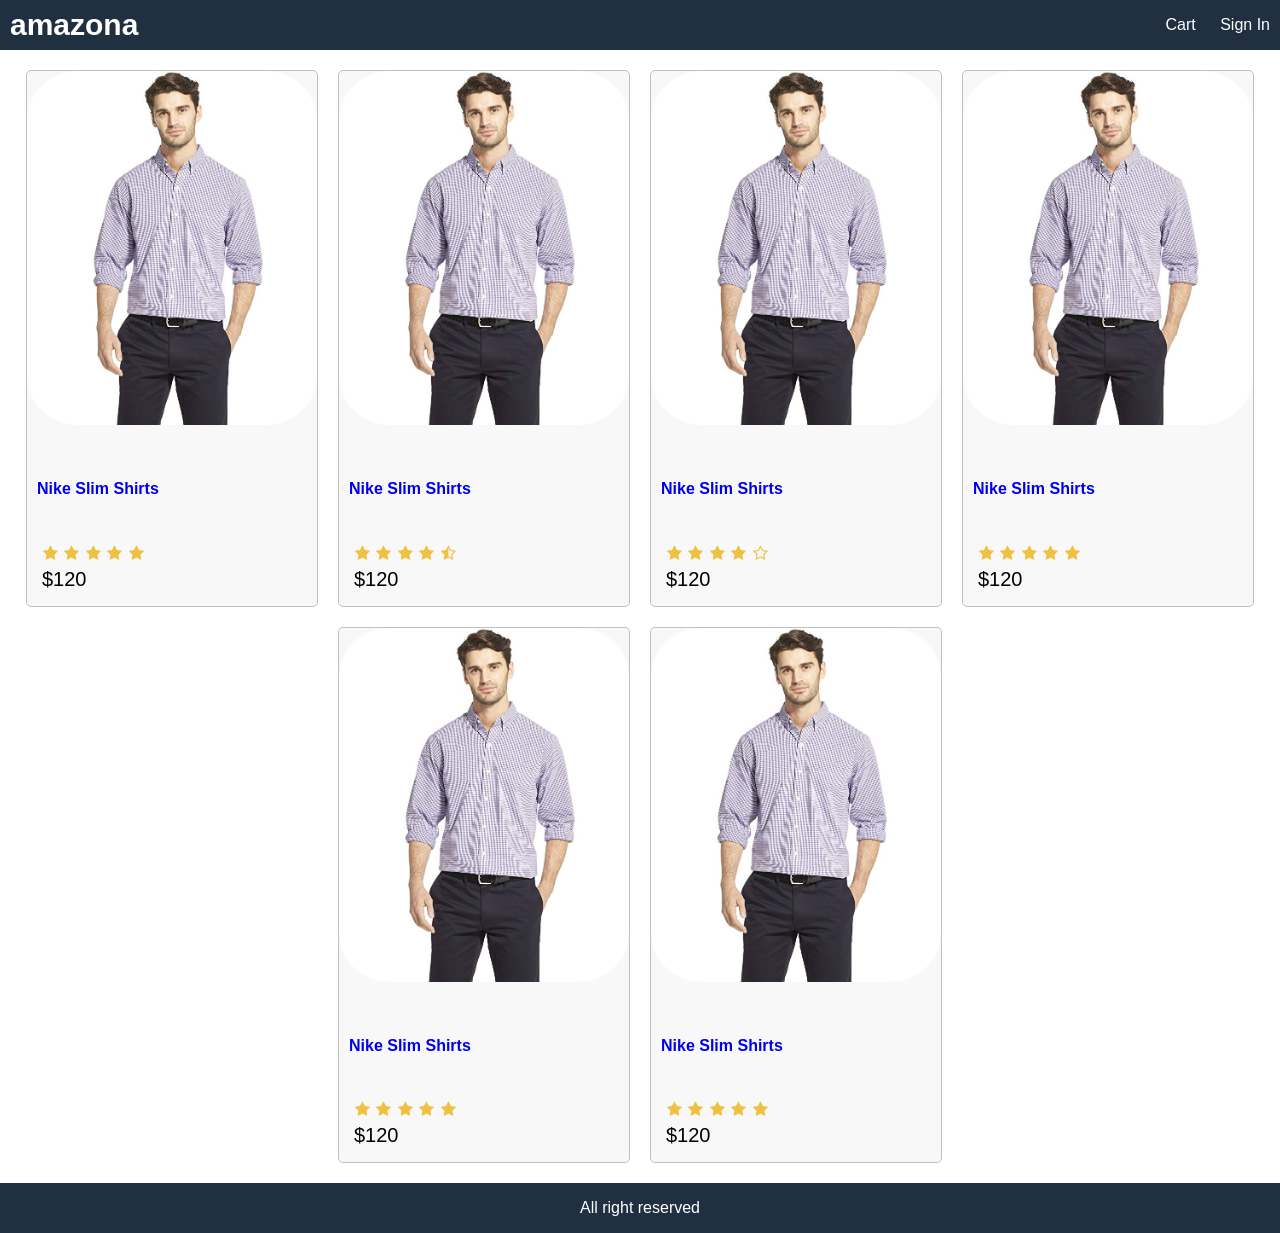
<file: template/index.html>
<!DOCTYPE html>
<html>
    <head>
        <link rel="stylesheet" href="style.css"/>
        <link rel="stylesheet" href="https://cdnjs.cloudflare.com/ajax/libs/font-awesome/4.7.0/css/font-awesome.min.css"/>
        <title>Amazona</title>
    </head>
    <body>
        <div class="grid-container">
            <header class="row">
                <div>
                    <a class="brand" href="index.html">amazona</a>
                </div>
                <div>
                    <a href="cart.html">Cart</a>
                    <a href="signin.html">Sign In</a>
                </div>
            </header>
            <main>
                <div class="row center">
                    <div class="card">
                        <a href="product.html">
                            <img class="medium" src="./images/p1.jpg" alt="product" />
                        </a>
                        <div class="card-body">
                            <a href="product.html">
                                <h2>Nike Slim Shirts</h2>
                            </a>
                        <div class="rating">
                            <span>
                                <i class="fa fa-star"></i>
                            </span>
                            <span>
                                <i class="fa fa-star"></i>
                            </span>
                            <span>
                                <i class="fa fa-star"></i>
                            </span>
                            <span>
                                <i class="fa fa-star"></i>
                            </span>
                            <span>
                                <i class="fa fa-star"></i>
                            </span>
                        </div>
                        <div class="price">
                            $120
                        </div>
                        </div>
                    </div>


                    <div class="card">
                        <a href="product.html">
                            <img class="medium" src="./images/p1.jpg" alt="product" />
                        </a>
                        <div class="card-body">
                            <a href="product.html">
                                <h2>Nike Slim Shirts</h2>
                            </a>
                        <div class="rating">
                            <span><i class="fa fa-star"></i></span>
                            <span><i class="fa fa-star"></i></span>
                            <span><i class="fa fa-star"></i></span>
                            <span><i class="fa fa-star"></i></span>
                            <span><i class="fa fa-star-half-o"></i></span>
                        </div>
                        <div class="price">
                            $120
                        </div>
                        </div>
                    </div>

                    <div class="card">
                        <a href="product.html">
                            <img class="medium" src="./images/p1.jpg" alt="product" />
                        </a>
                        <div class="card-body">
                            <a href="product.html">
                                <h2>Nike Slim Shirts</h2>
                            </a>
                        <div class="rating">
                            <span><i class="fa fa-star"></i></span>
                            <span><i class="fa fa-star"></i></span>
                            <span><i class="fa fa-star"></i></span>
                            <span><i class="fa fa-star"></i></span>
                            <span><i class="fa fa-star-o"></i></span>
                        </div>
                        <div class="price">
                            $120
                        </div>
                        </div>
                    </div>

                    <div class="card">
                        <a href="product.html">
                            <img class="medium" src="./images/p1.jpg" alt="product" />
                        </a>
                        <div class="card-body">
                            <a href="product.html">
                                <h2>Nike Slim Shirts</h2>
                            </a>
                        <div class="rating">
                            <span><i class="fa fa-star"></i></span>
                            <span><i class="fa fa-star"></i></span>
                            <span><i class="fa fa-star"></i></span>
                            <span><i class="fa fa-star"></i></span>
                            <span><i class="fa fa-star"></i></span>
                        </div>
                        <div class="price">
                            $120
                        </div>
                        </div>
                    </div>


                    <div class="card">
                        <a href="product.html">
                            <img class="medium" src="./images/p1.jpg" alt="product" />
                        </a>
                        <div class="card-body">
                            <a href="product.html">
                                <h2>Nike Slim Shirts</h2>
                            </a>
                        <div class="rating">
                            <span><i class="fa fa-star"></i></span>
                            <span><i class="fa fa-star"></i></span>
                            <span><i class="fa fa-star"></i></span>
                            <span><i class="fa fa-star"></i></span>
                            <span><i class="fa fa-star"></i></span>
                        </div>
                        <div class="price">
                            $120
                        </div>
                        </div>
                    </div>


                    <div class="card">
                        <a href="product.html">
                            <img class="medium" src="./images/p1.jpg" alt="product" />
                        </a>
                        <div class="card-body">
                            <a href="product.html">
                                <h2>Nike Slim Shirts</h2>
                            </a>
                        <div class="rating">
                            <span><i class="fa fa-star"></i></span>
                            <span><i class="fa fa-star"></i></span>
                            <span><i class="fa fa-star"></i></span> 
                            <span><i class="fa fa-star"></i></span>
                            <span><i class="fa fa-star"></i></span>  
                            
                        </div>
                        <div class="price">
                            $120
                        </div>
                        </div>
                    </div>

                </div>
            </main>
            <footer class="row center">
                All right reserved
            </footer>
        </div>
    </body>
</html>
</file>
<file: template/style.css>
html{
    font-size: 62.5%; /* 16px * 62.5 = 10px = 1rem */
    box-sizing: border-box;
  }
  body{
    font: 1.6rem Helvetica;
    height: 100vh;
    margin: 0;
    font-family: Arial, Helvetica, sans-serif;
  }

  /* Layout */

  .grid-container{
    display: grid;
    grid-template-areas: 
    'header'
    'main'
    'footer';
    grid-template-columns: 1fr;
    grid-template-rows: 5rem 1fr 5rem;
    height: 100%;
  }
  header{
    grid-area: header;
    background-color: #203040;

  }

  main{
    grid-area: main;
    padding: 1rem;
  }
  footer{
    grid-area: footer;
    background-color: #203040;
    color: #ffffff;

  }
/*Common*/

h1{
    font-size: 1.8rem;
    padding: 1rem 0;
}

h2{
    font-size: 1.6rem;
    padding: 1rem 0;
}
a{
    text-decoration: none;
  }
a:hover{
    color:#ff8000
  }


  /*header*/

header a{
    
    color: #ffffff;
    padding: 1rem;
  }

a.brand{
    color: #ffffff;
    font-size: 3rem;
    font-weight: bold;
  }

  .row{
      display: flex;
      flex-wrap: wrap;
      justify-content: space-between;
      align-items: center;

  }

.row.center{
    justify-content: center;
}

/* Image */
img {
    border-radius:05rem ;
}
img.medium{
    max-width: 29rem;
    width: 100%
}
/*card*/
.card{
    border: 0.1rem #c0c0c0 solid;
    background-color: #f8f8f8;
    border-radius: 0.5rem;
    margin: 1rem;
}
.card-body{
    padding: 1rem;
}
.card-body > * {
    margin: 0.5rem ;
}
.price{
    font-size: 2rem;
}
/* Rating*/
.rating span{
    color: #f0c040 ;
    margin: 0.1rem;
}
</file>
